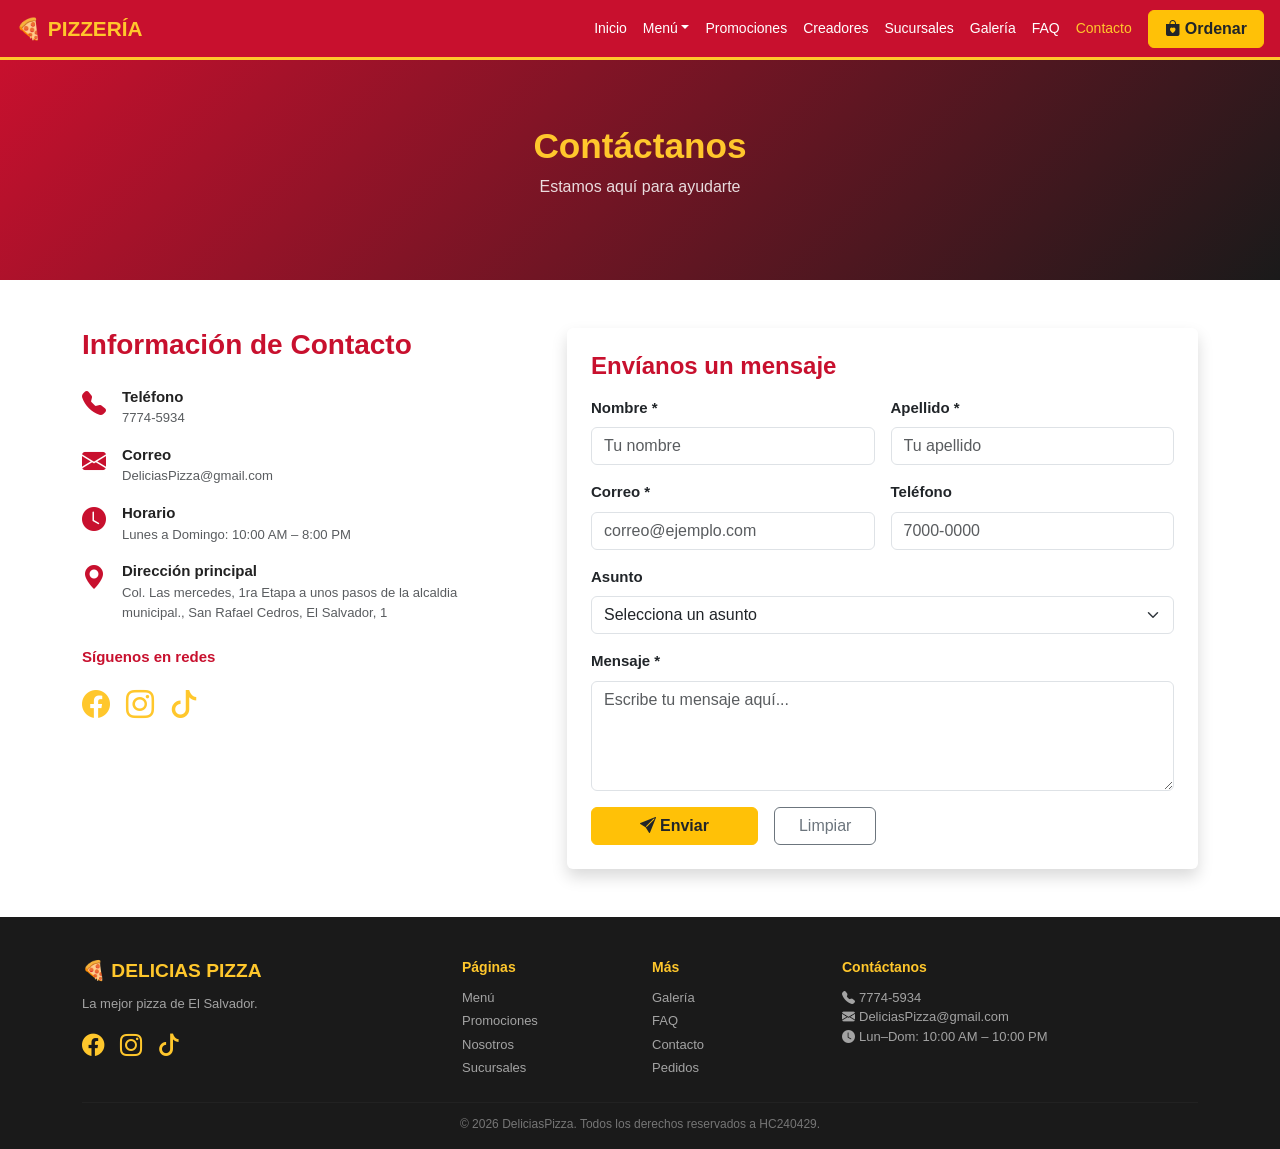
<file: contacto.html>
<!DOCTYPE html>
<html lang="es">
<head>
  <meta charset="UTF-8" /><meta name="viewport" content="width=device-width, initial-scale=1.0" />
  <title>Contacto — Pizzería</title>
  <link href="https://cdn.jsdelivr.net/npm/bootstrap@5.3.3/dist/css/bootstrap.min.css" rel="stylesheet" />
  <link href="https://cdn.jsdelivr.net/npm/bootstrap-icons@1.11.3/font/bootstrap-icons.min.css" rel="stylesheet" />
  <link rel="stylesheet" href="css/styles.css" />
</head>
<body>
<nav class="navbar navbar-expand-lg navbar-dark sticky-top" id="mainNav">
  <div class="container-fluid px-3">
    <a class="navbar-brand" href="index.html">🍕 PIZZERÍA</a>
    <button class="navbar-toggler border-warning" type="button" data-bs-toggle="collapse" data-bs-target="#navbarMain"><span class="navbar-toggler-icon"></span></button>
    <div class="collapse navbar-collapse" id="navbarMain">
      <ul class="navbar-nav ms-auto mb-2 mb-lg-0">
        <li class="nav-item"><a class="nav-link" href="index.html">Inicio</a></li>
        <li class="nav-item dropdown"><a class="nav-link dropdown-toggle" href="#" data-bs-toggle="dropdown">Menú</a>
          <ul class="dropdown-menu dropdown-menu-dark">
            <li><a class="dropdown-item" href="menu.html">Ver todo</a></li>
            <li class="dropend"><a class="dropdown-item dropdown-toggle" href="#" data-bs-toggle="dropdown">🍕 Pizzas</a>
              <ul class="dropdown-menu dropdown-menu-dark">
                <li><a class="dropdown-item" href="menu.html">Clásicas</a></li>
                <li><a class="dropdown-item" href="menu.html">Especiales</a></li>
                <li><a class="dropdown-item" href="menu.html">Veganas</a></li>
              </ul></li>
            <li><a class="dropdown-item" href="menu.html">Acompañamientos</a></li>
            <li><a class="dropdown-item" href="menu.html">Bebidas</a></li>
          </ul></li>
        <li class="nav-item"><a class="nav-link" href="promociones.html">Promociones</a></li>
        <li class="nav-item"><a class="nav-link" href="creadores.html">Creadores</a></li>
        <li class="nav-item"><a class="nav-link" href="sucursales.html">Sucursales</a></li>
        <li class="nav-item"><a class="nav-link" href="galeria.html">Galería</a></li>
        <li class="nav-item"><a class="nav-link" href="faq.html">FAQ</a></li>
        <li class="nav-item"><a class="nav-link active" href="contacto.html">Contacto</a></li>
        <li class="nav-item ms-lg-2"><a class="btn btn-warning fw-bold text-dark px-3" href="pedidos.html"><i class="bi bi-bag-heart-fill me-1"></i>Ordenar</a></li>
      </ul>
    </div>
  </div>
</nav>

<div class="hero-static"><div>
  <h1 class="anim-fadeup">Contáctanos</h1>
  <p>Estamos aquí para ayudarte</p>
</div></div>
<section class="py-5">
  <div class="container">
    <div class="row g-5">
      <div class="col-12 col-lg-5">
        <h3 class="subseccion-titulo mb-4">Información de Contacto</h3>
        <div class="d-flex flex-column gap-3">
          
          <div class="d-flex gap-3 align-items-start">
            <i class="bi bi-telephone-fill fs-4" style="color:var(--rojo)"></i>
            <div><strong>Teléfono</strong><p class="text-muted small mb-0">7774-5934</p></div>
          </div>
          <div class="d-flex gap-3 align-items-start">
            <i class="bi bi-envelope-fill fs-4" style="color:var(--rojo)"></i>
            <div><strong>Correo</strong><p class="text-muted small mb-0">DeliciasPizza@gmail.com</p></div>
          </div>
          <div class="d-flex gap-3 align-items-start">
            <i class="bi bi-clock-fill fs-4" style="color:var(--rojo)"></i>
            <div><strong>Horario</strong><p class="text-muted small mb-0">Lunes a Domingo: 10:00 AM – 8:00 PM</p></div>
          </div>
          <div class="d-flex gap-3 align-items-start">
            <i class="bi bi-geo-alt-fill fs-4" style="color:var(--rojo)"></i>
            <div><strong>Dirección principal</strong><p class="text-muted small mb-0">Col. Las mercedes, 1ra Etapa a unos pasos de la alcaldia municipal., San Rafael Cedros, El Salvador, 1</p></div>
          </div>
        </div>
        <div class="mt-4">
          <p class="fw-bold" style="color:var(--rojo)">Síguenos en redes</p>
          <div class="d-flex gap-3">
            <a href="#" class="footer-social fs-3"><i class="bi bi-facebook"></i></a>
            <a href="#" class="footer-social fs-3"><i class="bi bi-instagram"></i></a>
            <a href="#" class="footer-social fs-3"><i class="bi bi-tiktok"></i></a>
          </div>
        </div>
      </div>
      <div class="col-12 col-lg-7">
        <div class="card shadow border-0 p-4">
          <h4 class="subseccion-titulo mb-3">Envíanos un mensaje</h4>
          <form action="#" method="post" novalidate>
            <div class="row g-3 mb-3">
              <div class="col-12 col-md-6">
                <label class="form-label fw-semibold">Nombre *</label>
                <input type="text" class="form-control" placeholder="Tu nombre" required />
              </div>
              <div class="col-12 col-md-6">
                <label class="form-label fw-semibold">Apellido *</label>
                <input type="text" class="form-control" placeholder="Tu apellido" required />
              </div>
              <div class="col-12 col-md-6">
                <label class="form-label fw-semibold">Correo *</label>
                <input type="email" class="form-control" placeholder="correo@ejemplo.com" required />
              </div>
              <div class="col-12 col-md-6">
                <label class="form-label fw-semibold">Teléfono</label>
                <input type="tel" class="form-control" placeholder="7000-0000" />
              </div>
              <div class="col-12">
                <label class="form-label fw-semibold">Asunto</label>
                <select class="form-select">
                  <option disabled selected>Selecciona un asunto</option>
                  <option>Consulta general</option>
                  <option>Pedido especial / evento</option>
                  <option>Queja o sugerencia</option>
                  <option>Trabajo con nosotros</option>
                </select>
              </div>
              <div class="col-12">
                <label class="form-label fw-semibold">Mensaje *</label>
                <textarea class="form-control" rows="4" placeholder="Escribe tu mensaje aquí..." required></textarea>
              </div>
            </div>
            <div class="d-flex gap-3">
              <button type="submit" class="btn btn-warning fw-bold text-dark px-5">
                <i class="bi bi-send-fill me-1"></i>Enviar
              </button>
              <button type="reset" class="btn btn-outline-secondary px-4">Limpiar</button>
            </div>
          </form>
        </div>
      </div>
    </div>
  </div>
</section>
<footer class="footer-section">
  <div class="container">
    <div class="row g-4 mb-3">
      <div class="col-12 col-md-4">
        <p class="footer-brand">🍕 DELICIAS PIZZA</p> 
        <p class="footer-desc">La mejor pizza de El Salvador.</p>
        <div class="d-flex gap-3 mt-3">
          <a href="#" class="footer-social"><i class="bi bi-facebook"></i></a>
          <a href="#" class="footer-social"><i class="bi bi-instagram"></i></a>
          <a href="#" class="footer-social"><i class="bi bi-tiktok"></i></a>
        </div>
      </div>
      <div class="col-6 col-md-2">
        <p class="footer-heading">Páginas</p>
        <div class="footer-links">
          <a href="menu.html">Menú</a>
          <a href="promociones.html">Promociones</a>
          <a href="creadores.html">Nosotros</a>
          <a href="sucursales.html">Sucursales</a>
        </div>
      </div>
      <div class="col-6 col-md-2">
        <p class="footer-heading">Más</p>
        <div class="footer-links">
          <a href="galeria.html">Galería</a>
          <a href="faq.html">FAQ</a>
          <a href="contacto.html">Contacto</a>
          <a href="pedidos.html">Pedidos</a>
        </div>
      </div>
      <div class="col-12 col-md-4">
        <p class="footer-heading">Contáctanos</p>
        <p class="footer-contact">
          <i class="bi bi-telephone-fill me-1"></i>7774-5934<br /> 
          <i class="bi bi-envelope-fill me-1"></i>DeliciasPizza@gmail.com<br /> 
          <i class="bi bi-clock-fill me-1"></i>Lun–Dom: 10:00 AM – 10:00 PM
        </p>
      </div>
    </div>
    <hr class="footer-hr" />
    <p class="footer-copy text-center mb-0">&copy; 2026 DeliciasPizza. Todos los derechos reservados a HC240429.</p>
  </div>
</footer>
<script src="https://cdn.jsdelivr.net/npm/bootstrap@5.3.3/dist/js/bootstrap.bundle.min.js"></script>
</body></html>
</file>
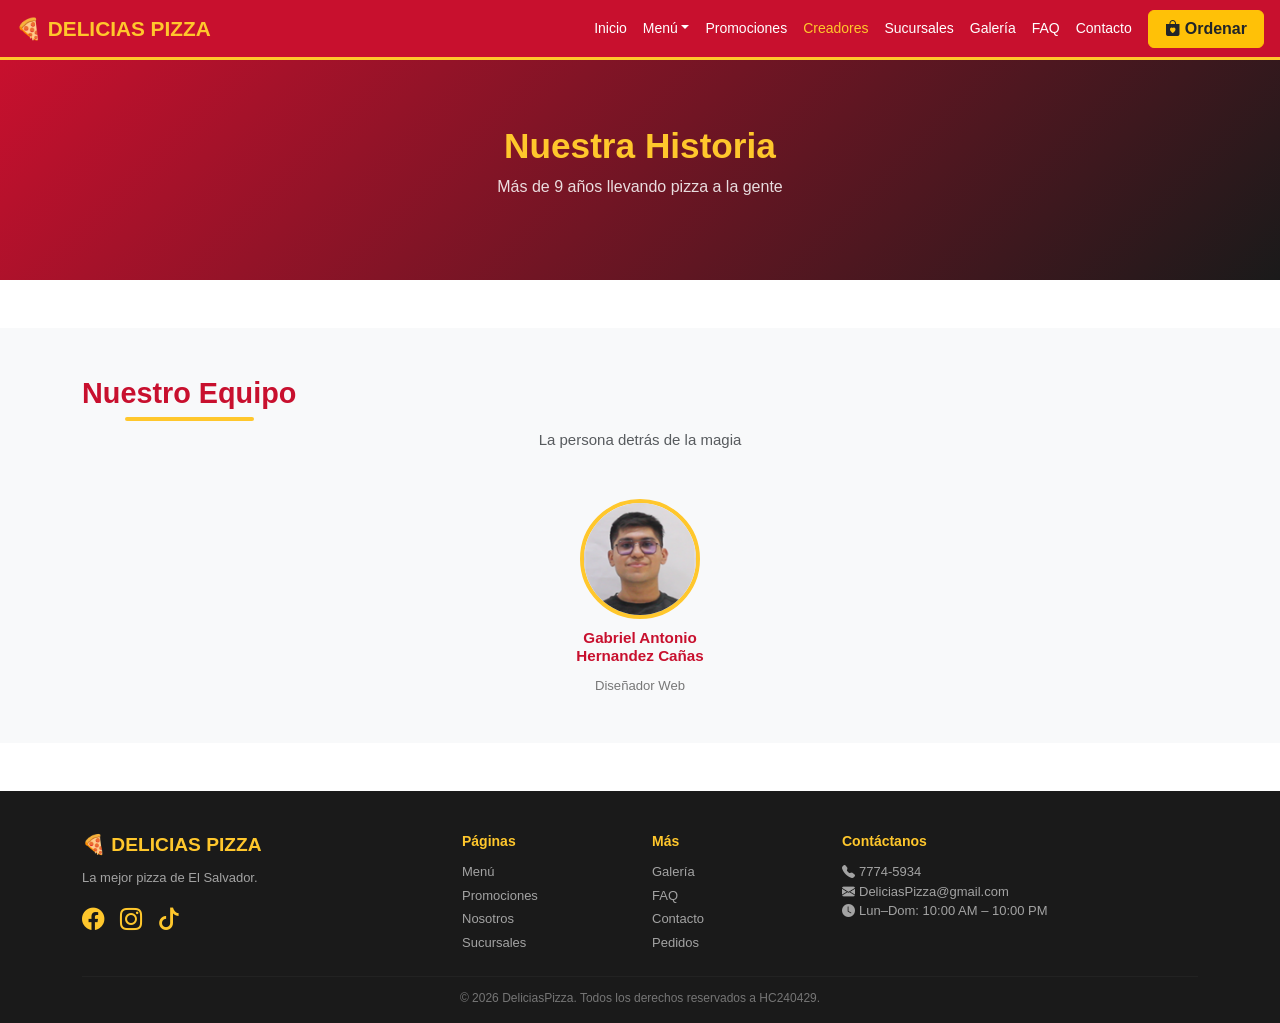
<file: creadores.html>
<!DOCTYPE html>
<html lang="es">
<head>
  <meta charset="UTF-8" /><meta name="viewport" content="width=device-width, initial-scale=1.0" />
  <title>Nosotros — Pizzería</title>
  <link href="https://cdn.jsdelivr.net/npm/bootstrap@5.3.3/dist/css/bootstrap.min.css" rel="stylesheet" />
  <link href="https://cdn.jsdelivr.net/npm/bootstrap-icons@1.11.3/font/bootstrap-icons.min.css" rel="stylesheet" />
  <link rel="stylesheet" href="css/styles.css" />
</head>
<body>
<nav class="navbar navbar-expand-lg navbar-dark sticky-top" id="mainNav">
  <div class="container-fluid px-3">
    <a class="navbar-brand" href="index.html">🍕 DELICIAS PIZZA</a>
    <button class="navbar-toggler border-warning" type="button" data-bs-toggle="collapse" data-bs-target="#navbarMain"><span class="navbar-toggler-icon"></span></button>
    <div class="collapse navbar-collapse" id="navbarMain">
      <ul class="navbar-nav ms-auto mb-2 mb-lg-0">
        <li class="nav-item"><a class="nav-link" href="index.html">Inicio</a></li>
        <li class="nav-item dropdown"><a class="nav-link dropdown-toggle" href="#" data-bs-toggle="dropdown">Menú</a>
          <ul class="dropdown-menu dropdown-menu-dark">
            <li><a class="dropdown-item" href="menu.html">Ver todo</a></li>
            <li class="dropend"><a class="dropdown-item dropdown-toggle" href="#" data-bs-toggle="dropdown">🍕 Pizzas</a>
              <ul class="dropdown-menu dropdown-menu-dark">
                <li><a class="dropdown-item" href="menu.html">Clásicas</a></li>
                <li><a class="dropdown-item" href="menu.html">Especiales</a></li>
                <li><a class="dropdown-item" href="menu.html">Veganas</a></li>
              </ul>
            </li>
            <li><a class="dropdown-item" href="menu.html">Acompañamientos</a></li>
            <li><a class="dropdown-item" href="menu.html">Bebidas</a></li>
          </ul>
        </li>
        <li class="nav-item"><a class="nav-link" href="promociones.html">Promociones</a></li>
        <li class="nav-item"><a class="nav-link active" href="creadores.html">Creadores</a></li>
        <li class="nav-item"><a class="nav-link" href="sucursales.html">Sucursales</a></li>
        <li class="nav-item"><a class="nav-link" href="galeria.html">Galería</a></li>
        <li class="nav-item"><a class="nav-link" href="faq.html">FAQ</a></li>
        <li class="nav-item"><a class="nav-link" href="contacto.html">Contacto</a></li>
        <li class="nav-item ms-lg-2"><a class="btn btn-warning fw-bold text-dark px-3" href="pedidos.html"><i class="bi bi-bag-heart-fill me-1"></i>Ordenar</a></li>
      </ul>
    </div>
  </div>
</nav>

<div class="hero-static"><div>
  <h1 class="anim-fadeup">Nuestra Historia</h1>
  <p>Más de 9 años llevando pizza a la gente</p>
</div></div>
<section class="py-5">

<!-- ═══ CREADORES ═══ -->
<section class="py-5 bg-light">
  <div class="container">
    <h2 class="section-title text-center mb-2">Nuestro Equipo</h2>
    <p class="text-center text-muted mb-5">La persona detrás de la magia</p>
    <div class="row g-4 justify-content-center">

      
      <div class="col-6 col-md-4 col-lg-2 text-center">
        <div class="creador-card">
        
          <img src="img/Creador.jpeg" alt="Nombre" class="creador-foto" />
          <h6 class="creador-nombre">Gabriel Antonio Hernandez Cañas</h6> 
          <p class="creador-rol">Diseñador Web</p>        
        </div>
      </div>

      

    </div>
  </div>
</section>

</section>
<footer class="footer-section">
  <div class="container">
    <div class="row g-4 mb-3">
      <div class="col-12 col-md-4">
        <p class="footer-brand">🍕 DELICIAS PIZZA</p> 
        <p class="footer-desc">La mejor pizza de El Salvador.</p>
        <div class="d-flex gap-3 mt-3">
          <a href="#" class="footer-social"><i class="bi bi-facebook"></i></a>
          <a href="#" class="footer-social"><i class="bi bi-instagram"></i></a>
          <a href="#" class="footer-social"><i class="bi bi-tiktok"></i></a>
        </div>
      </div>
      <div class="col-6 col-md-2">
        <p class="footer-heading">Páginas</p>
        <div class="footer-links">
          <a href="menu.html">Menú</a>
          <a href="promociones.html">Promociones</a>
          <a href="creadores.html">Nosotros</a>
          <a href="sucursales.html">Sucursales</a>
        </div>
      </div>
      <div class="col-6 col-md-2">
        <p class="footer-heading">Más</p>
        <div class="footer-links">
          <a href="galeria.html">Galería</a>
          <a href="faq.html">FAQ</a>
          <a href="contacto.html">Contacto</a>
          <a href="pedidos.html">Pedidos</a>
        </div>
      </div>
      <div class="col-12 col-md-4">
        <p class="footer-heading">Contáctanos</p>
        <p class="footer-contact">
          <i class="bi bi-telephone-fill me-1"></i>7774-5934<br /> 
          <i class="bi bi-envelope-fill me-1"></i>DeliciasPizza@gmail.com<br /> 
          <i class="bi bi-clock-fill me-1"></i>Lun–Dom: 10:00 AM – 10:00 PM
        </p>
      </div>
    </div>
    <hr class="footer-hr" />
    <p class="footer-copy text-center mb-0">&copy; 2026 DeliciasPizza. Todos los derechos reservados a HC240429.</p>
  </div>
</footer>
<script src="https://cdn.jsdelivr.net/npm/bootstrap@5.3.3/dist/js/bootstrap.bundle.min.js"></script>
</body></html>
</file>
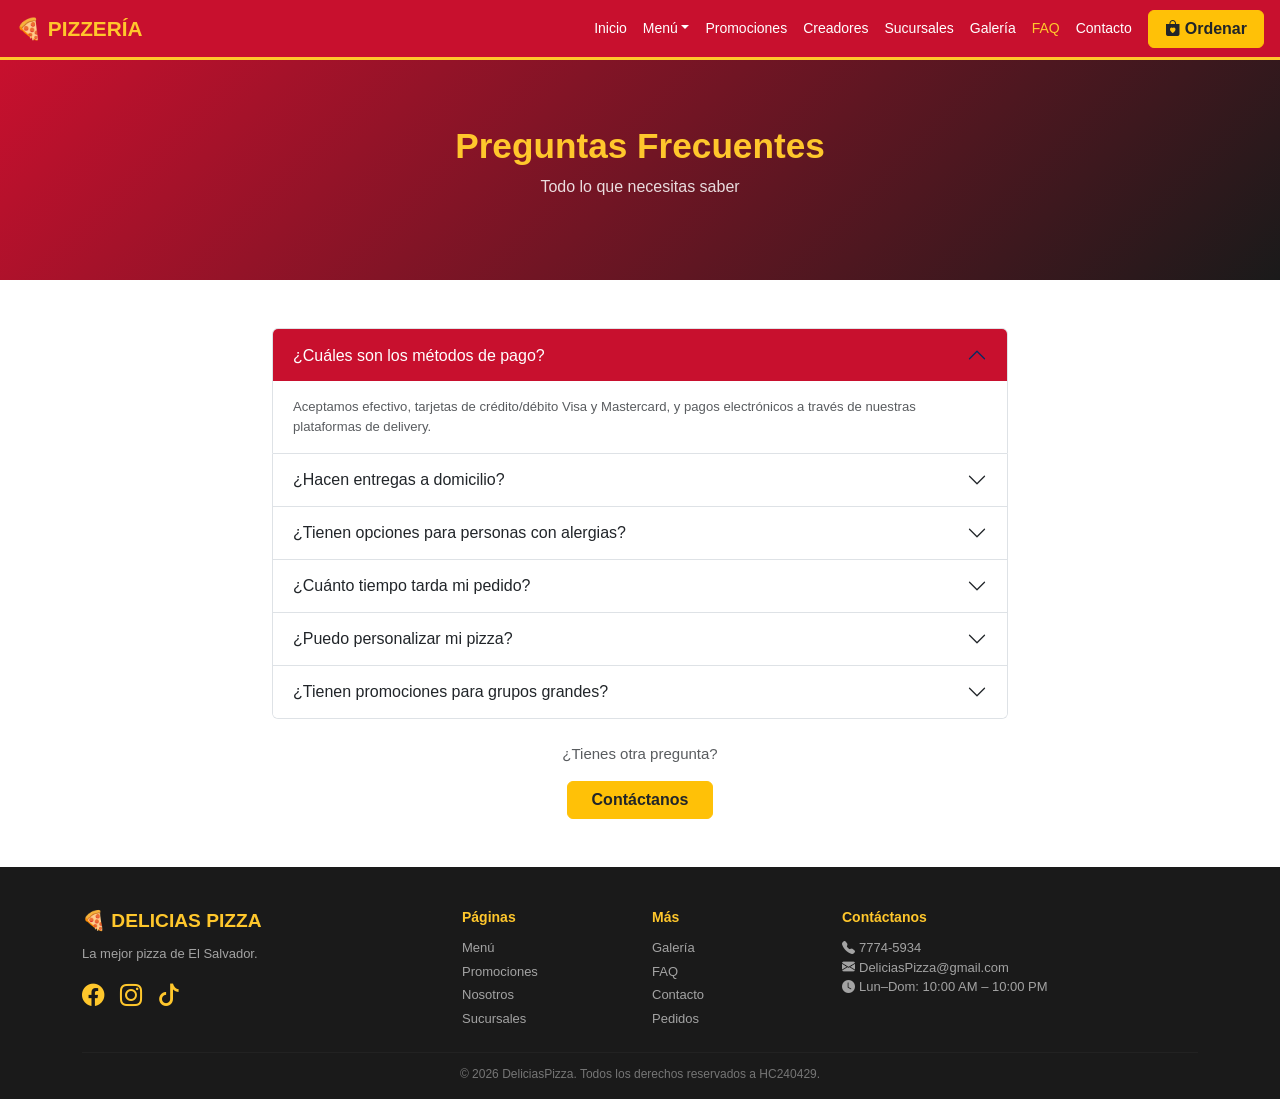
<file: faq.html>
<!DOCTYPE html>
<html lang="es">
<head>
  <meta charset="UTF-8" /><meta name="viewport" content="width=device-width, initial-scale=1.0" />
  <title>Preguntas Frecuentes — Pizzería</title>
  <link href="https://cdn.jsdelivr.net/npm/bootstrap@5.3.3/dist/css/bootstrap.min.css" rel="stylesheet" />
  <link href="https://cdn.jsdelivr.net/npm/bootstrap-icons@1.11.3/font/bootstrap-icons.min.css" rel="stylesheet" />
  <link rel="stylesheet" href="css/styles.css" />
</head>
<body>
<nav class="navbar navbar-expand-lg navbar-dark sticky-top" id="mainNav">
  <div class="container-fluid px-3">
    <a class="navbar-brand" href="index.html">🍕 PIZZERÍA</a>
    <button class="navbar-toggler border-warning" type="button" data-bs-toggle="collapse" data-bs-target="#navbarMain"><span class="navbar-toggler-icon"></span></button>
    <div class="collapse navbar-collapse" id="navbarMain">
      <ul class="navbar-nav ms-auto mb-2 mb-lg-0">
        <li class="nav-item"><a class="nav-link" href="index.html">Inicio</a></li>
        <li class="nav-item dropdown"><a class="nav-link dropdown-toggle" href="#" data-bs-toggle="dropdown">Menú</a>
          <ul class="dropdown-menu dropdown-menu-dark">
            <li><a class="dropdown-item" href="menu.html">Ver todo</a></li>
            <li class="dropend"><a class="dropdown-item dropdown-toggle" href="#" data-bs-toggle="dropdown">🍕 Pizzas</a>
              <ul class="dropdown-menu dropdown-menu-dark">
                <li><a class="dropdown-item" href="menu.html">Clásicas</a></li>
                <li><a class="dropdown-item" href="menu.html">Especiales</a></li>
                <li><a class="dropdown-item" href="menu.html">Veganas</a></li>
              </ul></li>
            <li><a class="dropdown-item" href="menu.html">Acompañamientos</a></li>
            <li><a class="dropdown-item" href="menu.html">Bebidas</a></li>
          </ul></li>
        <li class="nav-item"><a class="nav-link" href="promociones.html">Promociones</a></li>
        <li class="nav-item"><a class="nav-link" href="creadores.html">Creadores</a></li>
        <li class="nav-item"><a class="nav-link" href="sucursales.html">Sucursales</a></li>
        <li class="nav-item"><a class="nav-link" href="galeria.html">Galería</a></li>
        <li class="nav-item"><a class="nav-link active" href="faq.html">FAQ</a></li>
        <li class="nav-item"><a class="nav-link" href="contacto.html">Contacto</a></li>
        <li class="nav-item ms-lg-2"><a class="btn btn-warning fw-bold text-dark px-3" href="pedidos.html"><i class="bi bi-bag-heart-fill me-1"></i>Ordenar</a></li>
      </ul>
    </div>
  </div>
</nav>

<div class="hero-static"><div>
  <h1 class="anim-fadeup">Preguntas Frecuentes</h1>
  <p>Todo lo que necesitas saber</p>
</div></div>
<section class="py-5">
  <div class="container">
    <div class="row justify-content-center">
      <div class="col-12 col-lg-8">
        
        <div class="accordion" id="faqAccordion">
          <div class="accordion-item">
            <h2 class="accordion-header">
              <button class="accordion-button" type="button" data-bs-toggle="collapse" data-bs-target="#faq1">
                ¿Cuáles son los métodos de pago?
              </button>
            </h2>
            <div id="faq1" class="accordion-collapse collapse show" data-bs-parent="#faqAccordion">
              <div class="accordion-body text-muted small">
                Aceptamos efectivo, tarjetas de crédito/débito Visa y Mastercard, y pagos electrónicos a través de nuestras plataformas de delivery.
              </div>
            </div>
          </div>
          <div class="accordion-item">
            <h2 class="accordion-header">
              <button class="accordion-button collapsed" type="button" data-bs-toggle="collapse" data-bs-target="#faq2">
                ¿Hacen entregas a domicilio?
              </button>
            </h2>
            <div id="faq2" class="accordion-collapse collapse" data-bs-parent="#faqAccordion">
              <div class="accordion-body text-muted small">
                Sí, contamos con servicio a domicilio a través de Uber Eats y PedidosYa. También puedes hacer tu pedido directamente en nuestra página. 
              </div>
            </div>
          </div>
          <div class="accordion-item">
            <h2 class="accordion-header">
              <button class="accordion-button collapsed" type="button" data-bs-toggle="collapse" data-bs-target="#faq3">
                ¿Tienen opciones para personas con alergias?
              </button>
            </h2>
            <div id="faq3" class="accordion-collapse collapse" data-bs-parent="#faqAccordion">
              <div class="accordion-body text-muted small">
                Contamos con pizzas veganas y sin gluten bajo pedido especial. Por favor indícanos tu alergia al hacer el pedido y nuestro equipo tomará las precauciones necesarias. 
              </div>
            </div>
          </div>
          <div class="accordion-item">
            <h2 class="accordion-header">
              <button class="accordion-button collapsed" type="button" data-bs-toggle="collapse" data-bs-target="#faq4">
                ¿Cuánto tiempo tarda mi pedido?
              </button>
            </h2>
            <div id="faq4" class="accordion-collapse collapse" data-bs-parent="#faqAccordion">
              <div class="accordion-body text-muted small">
                Para recoger en tienda, tu pedido estará listo en 10–15 minutos. Para entregas a domicilio, el tiempo estimado es de 30–45 minutos dependiendo de tu ubicación.
              </div>
            </div>
          </div>
          <div class="accordion-item">
            <h2 class="accordion-header">
              <button class="accordion-button collapsed" type="button" data-bs-toggle="collapse" data-bs-target="#faq5">
                ¿Puedo personalizar mi pizza?
              </button>
            </h2>
            <div id="faq5" class="accordion-collapse collapse" data-bs-parent="#faqAccordion">
              <div class="accordion-body text-muted small">
                ¡Sí! Puedes agregar o quitar ingredientes según tu preferencia. Algunos ingredientes adicionales tienen costo extra, consulta con tu sucursal más cercana. 
              </div>
            </div>
          </div>
          <div class="accordion-item">
            <h2 class="accordion-header">
              <button class="accordion-button collapsed" type="button" data-bs-toggle="collapse" data-bs-target="#faq6">
                ¿Tienen promociones para grupos grandes?
              </button>
            </h2>
            <div id="faq6" class="accordion-collapse collapse" data-bs-parent="#faqAccordion">
              <div class="accordion-body text-muted small">
                Sí, manejamos paquetes especiales para grupos, eventos y cumpleaños. Contáctanos con anticipación a través de nuestro formulario de contacto para coordinar. 
              </div>
            </div>
          </div>
        </div>
        <div class="text-center mt-4">
          <p class="text-muted">¿Tienes otra pregunta?</p>
          <a href="contacto.html" class="btn btn-warning fw-bold text-dark px-4">Contáctanos</a>
        </div>
      </div>
    </div>
  </div>
</section>
<footer class="footer-section">
  <div class="container">
    <div class="row g-4 mb-3">
      <div class="col-12 col-md-4">
        <p class="footer-brand">🍕 DELICIAS PIZZA</p> 
        <p class="footer-desc">La mejor pizza de El Salvador.</p>
        <div class="d-flex gap-3 mt-3">
          <a href="#" class="footer-social"><i class="bi bi-facebook"></i></a>
          <a href="#" class="footer-social"><i class="bi bi-instagram"></i></a>
          <a href="#" class="footer-social"><i class="bi bi-tiktok"></i></a>
        </div>
      </div>
      <div class="col-6 col-md-2">
        <p class="footer-heading">Páginas</p>
        <div class="footer-links">
          <a href="menu.html">Menú</a>
          <a href="promociones.html">Promociones</a>
          <a href="creadores.html">Nosotros</a>
          <a href="sucursales.html">Sucursales</a>
        </div>
      </div>
      <div class="col-6 col-md-2">
        <p class="footer-heading">Más</p>
        <div class="footer-links">
          <a href="galeria.html">Galería</a>
          <a href="faq.html">FAQ</a>
          <a href="contacto.html">Contacto</a>
          <a href="pedidos.html">Pedidos</a>
        </div>
      </div>
      <div class="col-12 col-md-4">
        <p class="footer-heading">Contáctanos</p>
        <p class="footer-contact">
          <i class="bi bi-telephone-fill me-1"></i>7774-5934<br /> 
          <i class="bi bi-envelope-fill me-1"></i>DeliciasPizza@gmail.com<br /> 
          <i class="bi bi-clock-fill me-1"></i>Lun–Dom: 10:00 AM – 10:00 PM
        </p>
      </div>
    </div>
    <hr class="footer-hr" />
    <p class="footer-copy text-center mb-0">&copy; 2026 DeliciasPizza. Todos los derechos reservados a HC240429.</p>
  </div>
</footer>
<script src="https://cdn.jsdelivr.net/npm/bootstrap@5.3.3/dist/js/bootstrap.bundle.min.js"></script>
</body></html>
</file>
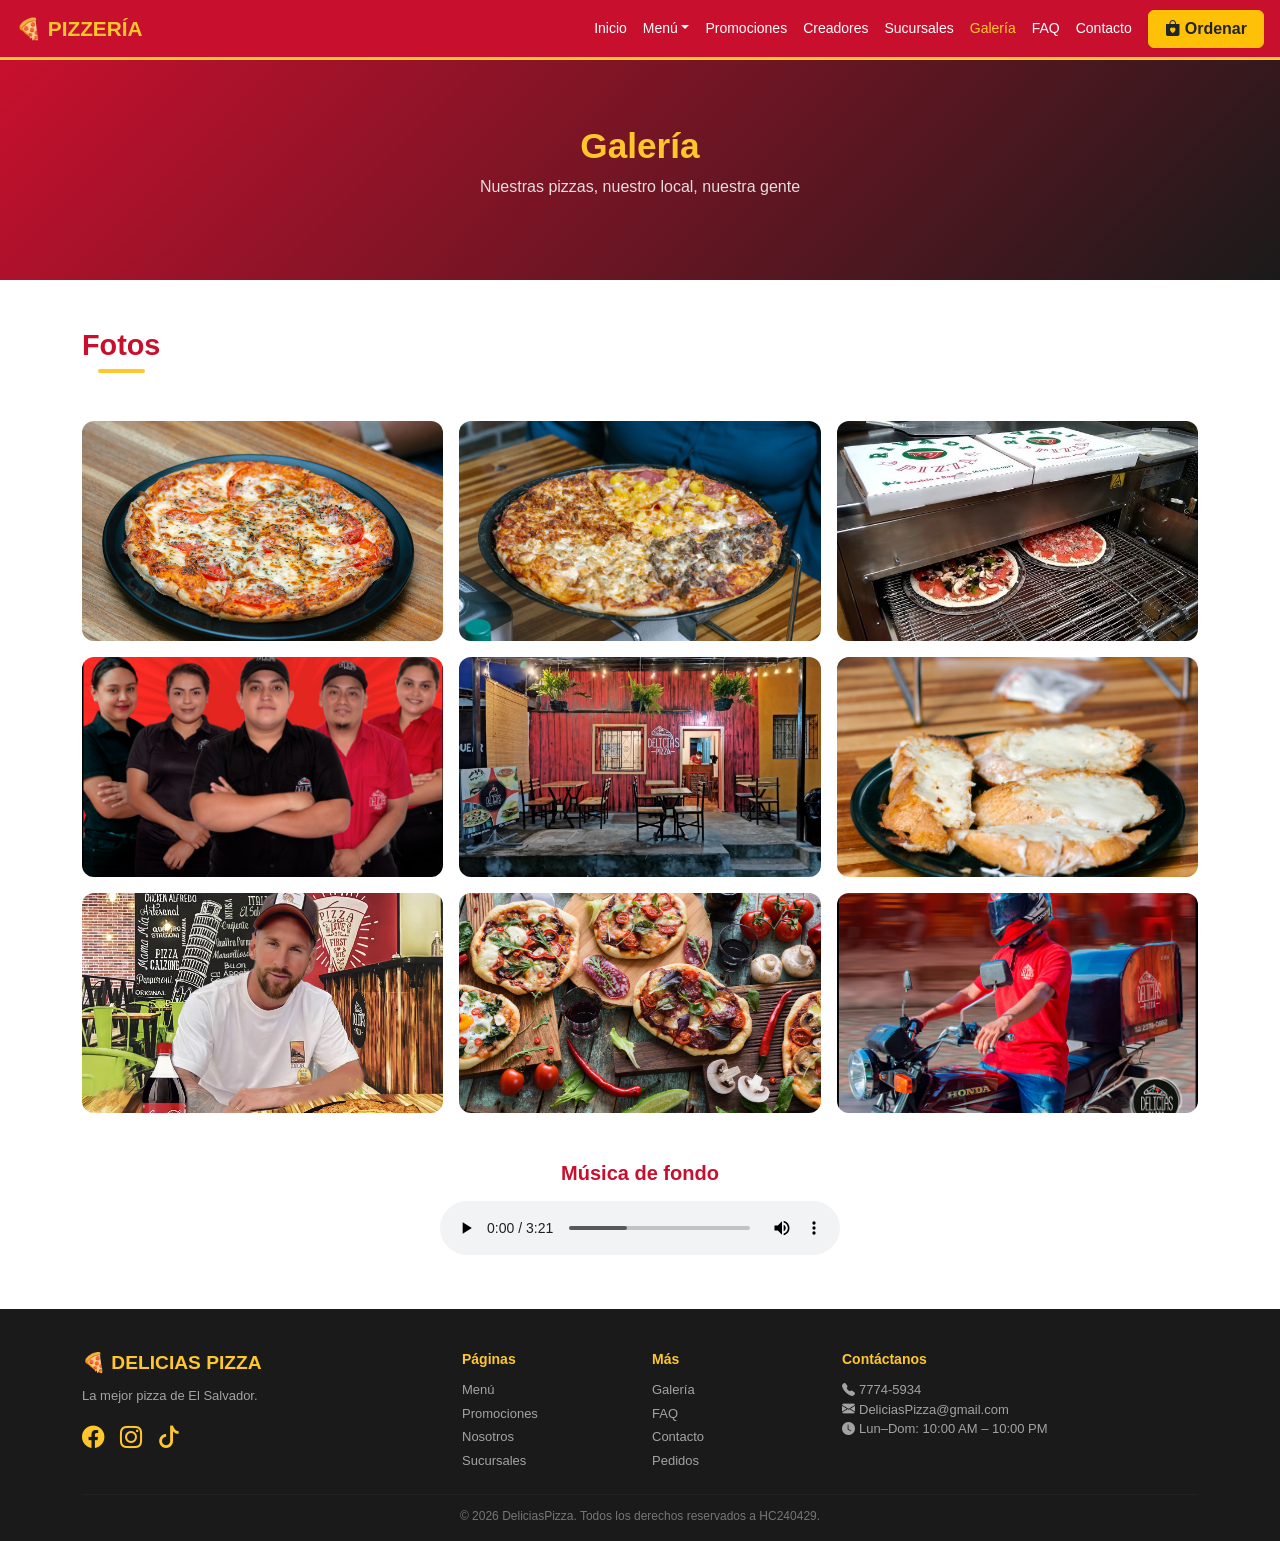
<file: galeria.html>
<!DOCTYPE html>
<html lang="es">
<head>
  <meta charset="UTF-8" /><meta name="viewport" content="width=device-width, initial-scale=1.0" />
  <title>Galería — Pizzería</title>
  <link href="https://cdn.jsdelivr.net/npm/bootstrap@5.3.3/dist/css/bootstrap.min.css" rel="stylesheet" />
  <link href="https://cdn.jsdelivr.net/npm/bootstrap-icons@1.11.3/font/bootstrap-icons.min.css" rel="stylesheet" />
  <link rel="stylesheet" href="css/styles.css" />
</head>
<body>
<nav class="navbar navbar-expand-lg navbar-dark sticky-top" id="mainNav">
  <div class="container-fluid px-3">
    <a class="navbar-brand" href="index.html">🍕 PIZZERÍA</a>
    <button class="navbar-toggler border-warning" type="button" data-bs-toggle="collapse" data-bs-target="#navbarMain"><span class="navbar-toggler-icon"></span></button>
    <div class="collapse navbar-collapse" id="navbarMain">
      <ul class="navbar-nav ms-auto mb-2 mb-lg-0">
        <li class="nav-item"><a class="nav-link" href="index.html">Inicio</a></li>
        <li class="nav-item dropdown"><a class="nav-link dropdown-toggle" href="#" data-bs-toggle="dropdown">Menú</a>
          <ul class="dropdown-menu dropdown-menu-dark">
            <li><a class="dropdown-item" href="menu.html">Ver todo</a></li>
            <li class="dropend"><a class="dropdown-item dropdown-toggle" href="#" data-bs-toggle="dropdown">🍕 Pizzas</a>
              <ul class="dropdown-menu dropdown-menu-dark">
                <li><a class="dropdown-item" href="menu.html">Clásicas</a></li>
                <li><a class="dropdown-item" href="menu.html">Especiales</a></li>
                <li><a class="dropdown-item" href="menu.html">Veganas</a></li>
              </ul></li>
            <li><a class="dropdown-item" href="menu.html">Acompañamientos</a></li>
            <li><a class="dropdown-item" href="menu.html">Bebidas</a></li>
          </ul></li>
        <li class="nav-item"><a class="nav-link" href="promociones.html">Promociones</a></li>
        <li class="nav-item"><a class="nav-link" href="creadores.html">Creadores</a></li>
        <li class="nav-item"><a class="nav-link" href="sucursales.html">Sucursales</a></li>
        <li class="nav-item"><a class="nav-link active" href="galeria.html">Galería</a></li>
        <li class="nav-item"><a class="nav-link" href="faq.html">FAQ</a></li>
        <li class="nav-item"><a class="nav-link" href="contacto.html">Contacto</a></li>
        <li class="nav-item ms-lg-2"><a class="btn btn-warning fw-bold text-dark px-3" href="pedidos.html"><i class="bi bi-bag-heart-fill me-1"></i>Ordenar</a></li>
      </ul>
    </div>
  </div>
</nav>

<div class="hero-static"><div>
  <h1 class="anim-fadeup">Galería</h1>
  <p>Nuestras pizzas, nuestro local, nuestra gente</p>
</div></div>
<section class="py-5">
  <div class="container">
    <h2 class="section-title text-center mb-5">Fotos</h2>
    <div class="row g-3">
      
      <div class="col-12 col-sm-6 col-lg-4">
        <div class="galeria-item">
          <img src="img/pizza.jpg" alt="Pepperoni" />
          <div class="galeria-overlay">🍕 Especial</div>
        </div>
      </div>
      <div class="col-12 col-sm-6 col-lg-4">
        <div class="galeria-item">
          <img src="img/suprema.jpg" alt="Suprema" />
          <div class="galeria-overlay">🍕 Suprema</div>
        </div>
      </div>
      <div class="col-12 col-sm-6 col-lg-4">
        <div class="galeria-item">
          <img src="img/HornoDePizza.jpg" alt="Nuestro horno" />
          <div class="galeria-overlay">🔥 Nuestro Horno</div>
        </div>
      </div>
      <div class="col-12 col-sm-6 col-lg-4">
        <div class="galeria-item">
          <img src="img/LosVengadores.png" alt="Equipo" />
          <div class="galeria-overlay">👨‍🍳 Nuestro Equipo</div>
        </div>
      </div>
      <div class="col-12 col-sm-6 col-lg-4">
        <div class="galeria-item">
          <img src="img/MejorLocal.jpg" alt="Local" />
          <div class="galeria-overlay">🏠 Nuestro Local</div>
        </div>
      </div>
      <div class="col-12 col-sm-6 col-lg-4">
        <div class="galeria-item">
          <img src="img/PanDeAjo.jpg" alt="Crazy Bread" />
          <div class="galeria-overlay">🥖 Pan de ajo</div>
        </div>
      </div>
      <div class="col-12 col-sm-6 col-lg-4">
        <div class="galeria-item">
          <img src="img/messi.jpg" alt="Evento" />
          <div class="galeria-overlay">🎉 Invitados</div>
        </div>
      </div>
      <div class="col-12 col-sm-6 col-lg-4">
        <div class="galeria-item">
          <img src="img/Ingredientes.jpg" alt="Ingredientes" />
          <div class="galeria-overlay">🥬 Ingredientes Frescos</div>
        </div>
      </div>
      <div class="col-12 col-sm-6 col-lg-4">
        <div class="galeria-item">
          <img src="img/TuUber.png" alt="Entrega" />
          <div class="galeria-overlay">🛵 Delivery</div>
        </div>
      </div>
    </div>
    <!-- Audio de fondo opcional -->
    <div class="text-center mt-5">
      <h5 class="subseccion-titulo mb-3">Música de fondo</h5>
      
      <audio controls style="width:100%;max-width:400px">
        <source src="multimedia/RockWithYou.mp3" type="audio/mpeg" />
        Tu navegador no soporta audio HTML5.
      </audio>
      
    </div>
  </div>
</section>
<footer class="footer-section">
  <div class="container">
    <div class="row g-4 mb-3">
      <div class="col-12 col-md-4">
        <p class="footer-brand">🍕 DELICIAS PIZZA</p> 
        <p class="footer-desc">La mejor pizza de El Salvador.</p>
        <div class="d-flex gap-3 mt-3">
          <a href="#" class="footer-social"><i class="bi bi-facebook"></i></a>
          <a href="#" class="footer-social"><i class="bi bi-instagram"></i></a>
          <a href="#" class="footer-social"><i class="bi bi-tiktok"></i></a>
        </div>
      </div>
      <div class="col-6 col-md-2">
        <p class="footer-heading">Páginas</p>
        <div class="footer-links">
          <a href="menu.html">Menú</a>
          <a href="promociones.html">Promociones</a>
          <a href="creadores.html">Nosotros</a>
          <a href="sucursales.html">Sucursales</a>
        </div>
      </div>
      <div class="col-6 col-md-2">
        <p class="footer-heading">Más</p>
        <div class="footer-links">
          <a href="galeria.html">Galería</a>
          <a href="faq.html">FAQ</a>
          <a href="contacto.html">Contacto</a>
          <a href="pedidos.html">Pedidos</a>
        </div>
      </div>
      <div class="col-12 col-md-4">
        <p class="footer-heading">Contáctanos</p>
        <p class="footer-contact">
          <i class="bi bi-telephone-fill me-1"></i>7774-5934<br /> 
          <i class="bi bi-envelope-fill me-1"></i>DeliciasPizza@gmail.com<br /> 
          <i class="bi bi-clock-fill me-1"></i>Lun–Dom: 10:00 AM – 10:00 PM
        </p>
      </div>
    </div>
    <hr class="footer-hr" />
    <p class="footer-copy text-center mb-0">&copy; 2026 DeliciasPizza. Todos los derechos reservados a HC240429.</p>
  </div>
</footer>
<script src="https://cdn.jsdelivr.net/npm/bootstrap@5.3.3/dist/js/bootstrap.bundle.min.js"></script>
</body></html>
</file>
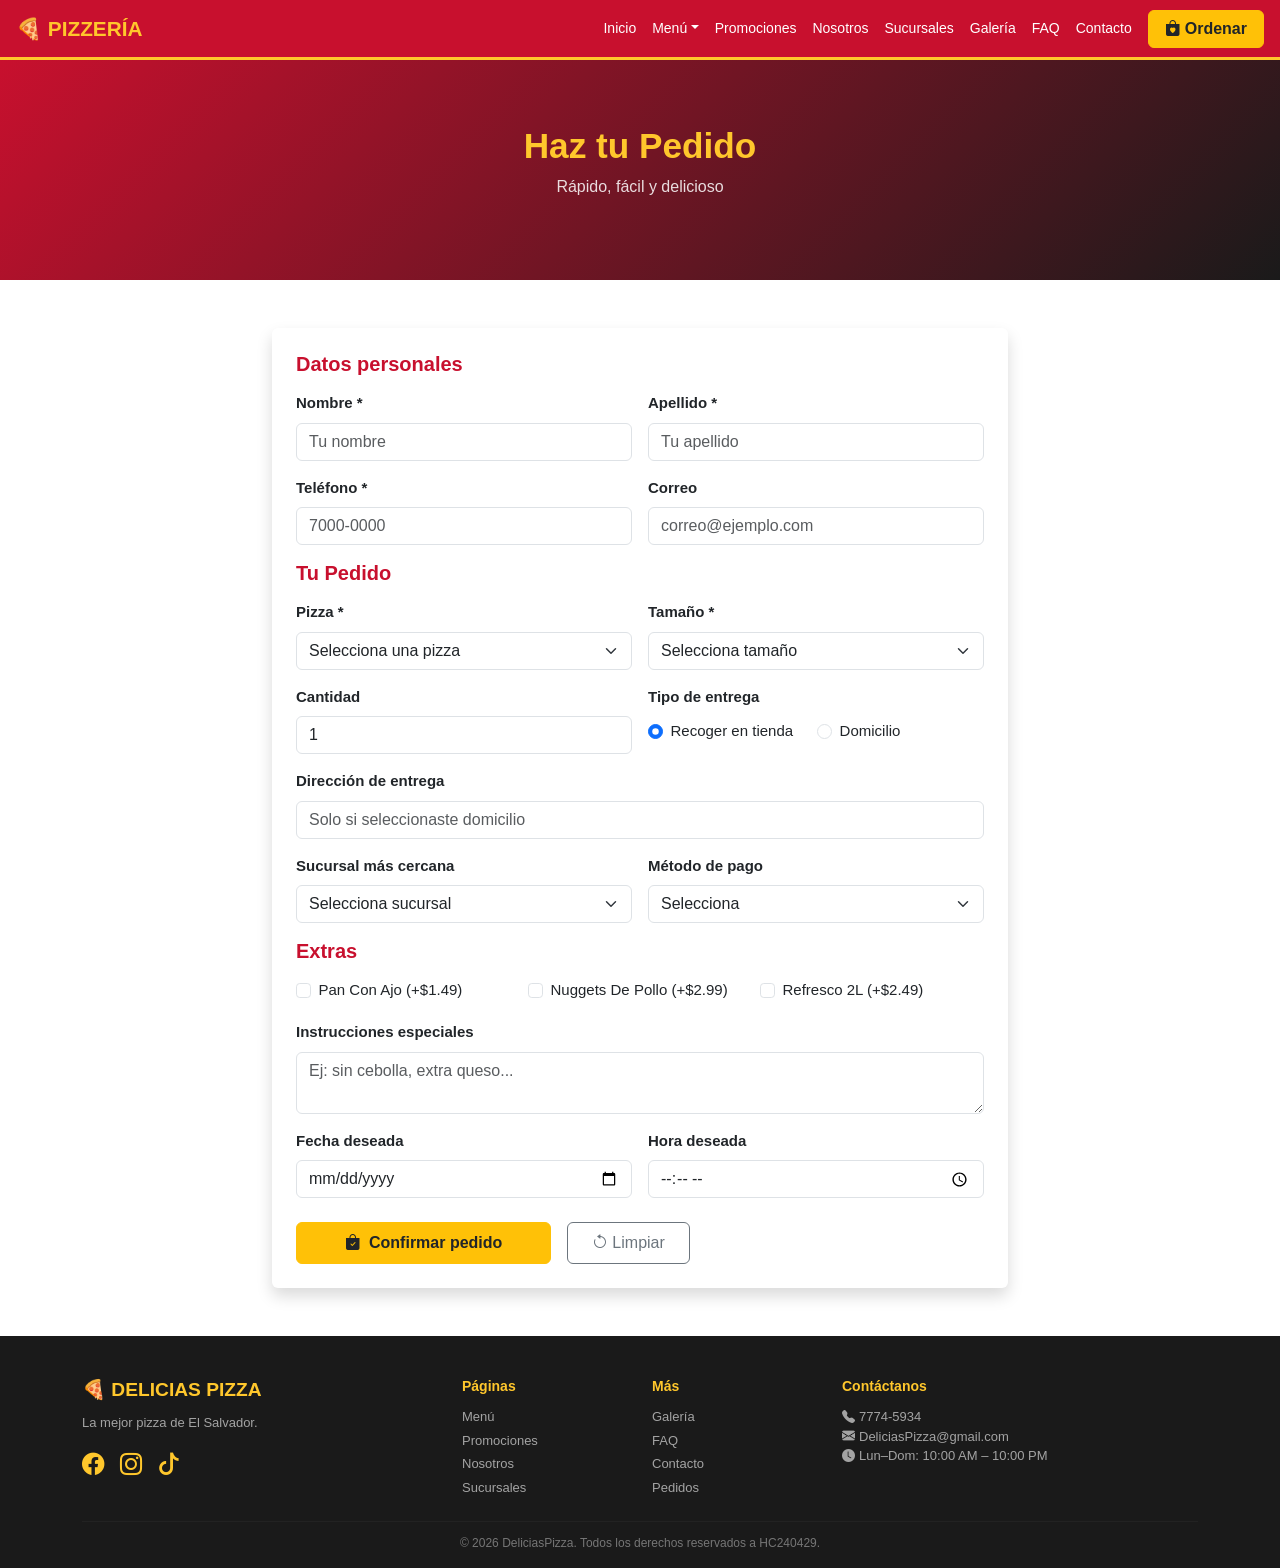
<file: pedidos.html>
<!DOCTYPE html>
<html lang="es">
<head>
  <meta charset="UTF-8" /><meta name="viewport" content="width=device-width, initial-scale=1.0" />
  <title>Hacer Pedido — Pizzería</title>
  <link href="https://cdn.jsdelivr.net/npm/bootstrap@5.3.3/dist/css/bootstrap.min.css" rel="stylesheet" />
  <link href="https://cdn.jsdelivr.net/npm/bootstrap-icons@1.11.3/font/bootstrap-icons.min.css" rel="stylesheet" />
  <link rel="stylesheet" href="css/styles.css" />
</head>
<body>
<nav class="navbar navbar-expand-lg navbar-dark sticky-top" id="mainNav">
  <div class="container-fluid px-3">
    <a class="navbar-brand" href="index.html">🍕 PIZZERÍA</a>
    <button class="navbar-toggler border-warning" type="button" data-bs-toggle="collapse" data-bs-target="#navbarMain"><span class="navbar-toggler-icon"></span></button>
    <div class="collapse navbar-collapse" id="navbarMain">
      <ul class="navbar-nav ms-auto mb-2 mb-lg-0">
        <li class="nav-item"><a class="nav-link" href="index.html">Inicio</a></li>
        <li class="nav-item dropdown"><a class="nav-link dropdown-toggle" href="#" data-bs-toggle="dropdown">Menú</a>
          <ul class="dropdown-menu dropdown-menu-dark">
            <li><a class="dropdown-item" href="menu.html">Ver todo</a></li>
            <li class="dropend"><a class="dropdown-item dropdown-toggle" href="#" data-bs-toggle="dropdown">🍕 Pizzas</a>
              <ul class="dropdown-menu dropdown-menu-dark">
                <li><a class="dropdown-item" href="menu.html">Clásicas</a></li>
                <li><a class="dropdown-item" href="menu.html">Especiales</a></li>
                <li><a class="dropdown-item" href="menu.html">Veganas</a></li>
              </ul></li>
            <li><a class="dropdown-item" href="menu.html">Acompañamientos</a></li>
            <li><a class="dropdown-item" href="menu.html">Bebidas</a></li>
          </ul></li>
        <li class="nav-item"><a class="nav-link" href="promociones.html">Promociones</a></li>
        <li class="nav-item"><a class="nav-link" href="nosotros.html">Nosotros</a></li>
        <li class="nav-item"><a class="nav-link" href="sucursales.html">Sucursales</a></li>
        <li class="nav-item"><a class="nav-link" href="galeria.html">Galería</a></li>
        <li class="nav-item"><a class="nav-link" href="faq.html">FAQ</a></li>
        <li class="nav-item"><a class="nav-link" href="contacto.html">Contacto</a></li>
        <li class="nav-item ms-lg-2"><a class="btn btn-warning fw-bold text-dark px-3" href="pedidos.html"><i class="bi bi-bag-heart-fill me-1"></i>Ordenar</a></li>
      </ul>
    </div>
  </div>
</nav>

<div class="hero-static"><div>
  <h1 class="anim-fadeup">Haz tu Pedido</h1>
  <p>Rápido, fácil y delicioso</p>
</div></div>
<section class="py-5">
  <div class="container">
    <div class="row justify-content-center">
      <div class="col-12 col-lg-8">
        <div class="card shadow border-0 p-4">
          <form action="#" method="post" novalidate>

            <h5 class="subseccion-titulo mb-3">Datos personales</h5>
            <div class="row g-3 mb-3">
              <div class="col-12 col-md-6">
                <label class="form-label fw-semibold">Nombre *</label>
                <input type="text" class="form-control" placeholder="Tu nombre" required />
              </div>
              <div class="col-12 col-md-6">
                <label class="form-label fw-semibold">Apellido *</label>
                <input type="text" class="form-control" placeholder="Tu apellido" required />
              </div>
              <div class="col-12 col-md-6">
                <label class="form-label fw-semibold">Teléfono *</label>
                <input type="tel" class="form-control" placeholder="7000-0000" required />
              </div>
              <div class="col-12 col-md-6">
                <label class="form-label fw-semibold">Correo</label>
                <input type="email" class="form-control" placeholder="correo@ejemplo.com" />
              </div>
            </div>

            <h5 class="subseccion-titulo mb-3 mt-2">Tu Pedido</h5>
            <div class="row g-3 mb-3">
              <div class="col-12 col-md-6">
                <label class="form-label fw-semibold">Pizza *</label>
                <select class="form-select" required>
                  <option value="" disabled selected>Selecciona una pizza</option>
                  
                  <option>Pepperoni</option>
                  <option>Hawaiana</option>
                  <option>Jalapeños</option>
                  <option>Margarita</option>
                  <option>Camarones</option>
                  <option>Suprema</option>
                </select>
              </div>
              <div class="col-12 col-md-6">
                <label class="form-label fw-semibold">Tamaño *</label>
                <select class="form-select" required>
                  <option value="" disabled selected>Selecciona tamaño</option>
                  <option>Personal (8")</option>
                  <option>Mediana (12")</option>
                  <option>Grande (16")</option>
                </select>
              </div>
              <div class="col-12 col-md-6">
                <label class="form-label fw-semibold">Cantidad</label>
                <input type="number" class="form-control" min="1" max="20" value="1" />
              </div>
              <div class="col-12 col-md-6">
                <label class="form-label fw-semibold">Tipo de entrega</label>
                <div class="d-flex gap-4 mt-1">
                  <div class="form-check">
                    <input class="form-check-input" type="radio" name="entrega" id="tienda" checked />
                    <label class="form-check-label" for="tienda">Recoger en tienda</label>
                  </div>
                  <div class="form-check">
                    <input class="form-check-input" type="radio" name="entrega" id="domicilio" />
                    <label class="form-check-label" for="domicilio">Domicilio</label>
                  </div>
                </div>
              </div>
              <div class="col-12">
                <label class="form-label fw-semibold">Dirección de entrega</label>
                <input type="text" class="form-control" placeholder="Solo si seleccionaste domicilio" />
              </div>
              <div class="col-12 col-md-6">
                <label class="form-label fw-semibold">Sucursal más cercana</label>
                <select class="form-select">
                  
                  <option disabled selected>Selecciona sucursal</option>
                  <option>Cojutepeque</option>
                  <option>San Rafael Cedross</option>
                  
                </select>
              </div>
              <div class="col-12 col-md-6">
                <label class="form-label fw-semibold">Método de pago</label>
                <select class="form-select">
                  <option disabled selected>Selecciona</option>
                  <option>Efectivo</option>
                  <option>Tarjeta de crédito/débito</option>
                </select>
              </div>
            </div>

            <h5 class="subseccion-titulo mb-3 mt-2">Extras</h5>
            <div class="row g-2 mb-3">
              <div class="col-6 col-md-4">
                <div class="form-check">
                  <input class="form-check-input" type="checkbox" id="bread" />
                  <label class="form-check-label" for="bread">Pan Con Ajo (+$1.49)</label>
                </div>
              </div>
              <div class="col-6 col-md-4">
                <div class="form-check">
                  <input class="form-check-input" type="checkbox" id="alitas" />
                  <label class="form-check-label" for="alitas">Nuggets De Pollo (+$2.99)</label>
                </div>
              </div>
              <div class="col-6 col-md-4">
                <div class="form-check">
                  <input class="form-check-input" type="checkbox" id="refresco" />
                  <label class="form-check-label" for="refresco">Refresco 2L (+$2.49)</label>
                </div>
              </div>
            </div>

            <div class="mb-3">
              <label class="form-label fw-semibold">Instrucciones especiales</label>
              <textarea class="form-control" rows="2" placeholder="Ej: sin cebolla, extra queso..."></textarea>
            </div>

            <div class="row g-3 mb-4">
              <div class="col-12 col-md-6">
                <label class="form-label fw-semibold">Fecha deseada</label>
                <input type="date" class="form-control" />
              </div>
              <div class="col-12 col-md-6">
                <label class="form-label fw-semibold">Hora deseada</label>
                <input type="time" class="form-control" />
              </div>
            </div>

            <div class="d-flex flex-wrap gap-3">
              <button type="submit" class="btn btn-warning fw-bold text-dark px-5 py-2">
                <i class="bi bi-bag-check-fill me-2"></i>Confirmar pedido
              </button>
              <button type="reset" class="btn btn-outline-secondary px-4 py-2">
                <i class="bi bi-arrow-counterclockwise me-1"></i>Limpiar
              </button>
            </div>
          </form>
        </div>
      </div>
    </div>
  </div>
</section>
<footer class="footer-section">
  <div class="container">
    <div class="row g-4 mb-3">
      <div class="col-12 col-md-4">
        <p class="footer-brand">🍕 DELICIAS PIZZA</p> 
        <p class="footer-desc">La mejor pizza de El Salvador.</p>
        <div class="d-flex gap-3 mt-3">
          <a href="#" class="footer-social"><i class="bi bi-facebook"></i></a>
          <a href="#" class="footer-social"><i class="bi bi-instagram"></i></a>
          <a href="#" class="footer-social"><i class="bi bi-tiktok"></i></a>
        </div>
      </div>
      <div class="col-6 col-md-2">
        <p class="footer-heading">Páginas</p>
        <div class="footer-links">
          <a href="menu.html">Menú</a>
          <a href="promociones.html">Promociones</a>
          <a href="creadores.html">Nosotros</a>
          <a href="sucursales.html">Sucursales</a>
        </div>
      </div>
      <div class="col-6 col-md-2">
        <p class="footer-heading">Más</p>
        <div class="footer-links">
          <a href="galeria.html">Galería</a>
          <a href="faq.html">FAQ</a>
          <a href="contacto.html">Contacto</a>
          <a href="pedidos.html">Pedidos</a>
        </div>
      </div>
      <div class="col-12 col-md-4">
        <p class="footer-heading">Contáctanos</p>
        <p class="footer-contact">
          <i class="bi bi-telephone-fill me-1"></i>7774-5934<br /> 
          <i class="bi bi-envelope-fill me-1"></i>DeliciasPizza@gmail.com<br /> 
          <i class="bi bi-clock-fill me-1"></i>Lun–Dom: 10:00 AM – 10:00 PM
        </p>
      </div>
    </div>
    <hr class="footer-hr" />
    <p class="footer-copy text-center mb-0">&copy; 2026 DeliciasPizza. Todos los derechos reservados a HC240429.</p>
  </div>
</footer>
<script src="https://cdn.jsdelivr.net/npm/bootstrap@5.3.3/dist/js/bootstrap.bundle.min.js"></script>
</body></html>
</file>
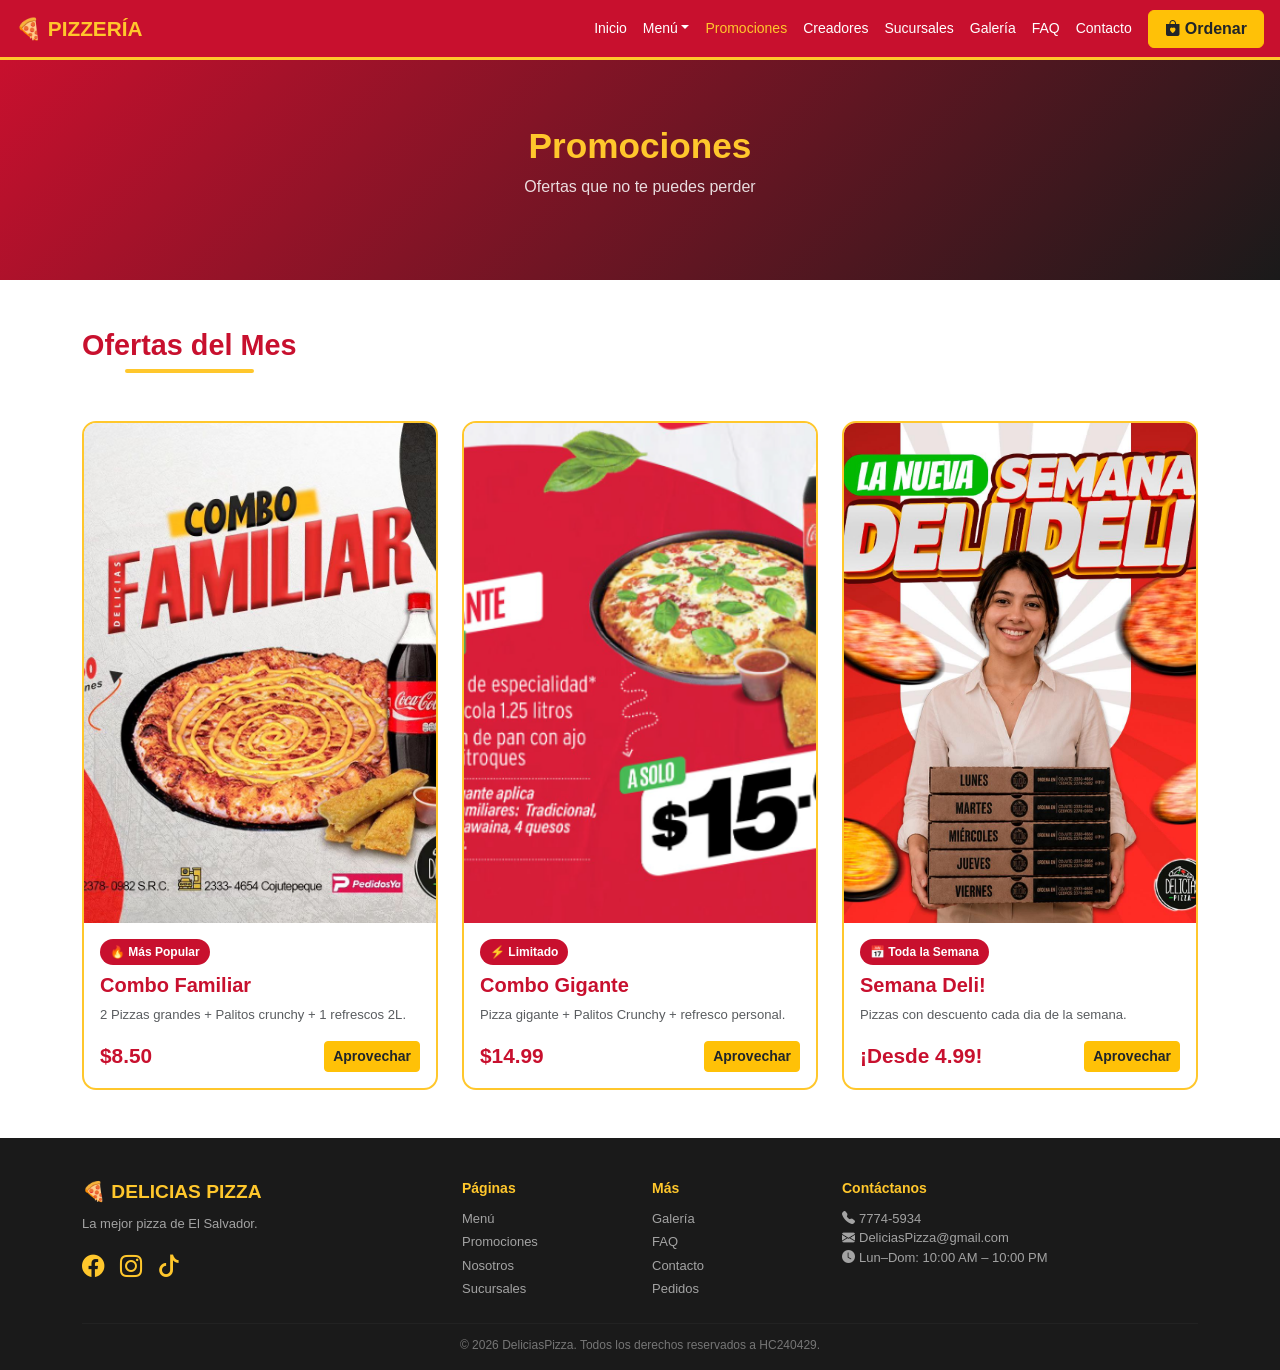
<file: promociones.html>
<!DOCTYPE html>
<html lang="es">
<head>
  <meta charset="UTF-8" /><meta name="viewport" content="width=device-width, initial-scale=1.0" />
  <title>Promociones — Pizzería</title>
  <link href="https://cdn.jsdelivr.net/npm/bootstrap@5.3.3/dist/css/bootstrap.min.css" rel="stylesheet" />
  <link href="https://cdn.jsdelivr.net/npm/bootstrap-icons@1.11.3/font/bootstrap-icons.min.css" rel="stylesheet" />
  <link rel="stylesheet" href="css/styles.css" />
</head>
<body>
<nav class="navbar navbar-expand-lg navbar-dark sticky-top" id="mainNav">
  <div class="container-fluid px-3">
    <a class="navbar-brand" href="index.html">🍕 PIZZERÍA</a>
    <button class="navbar-toggler border-warning" type="button" data-bs-toggle="collapse" data-bs-target="#navbarMain"><span class="navbar-toggler-icon"></span></button>
    <div class="collapse navbar-collapse" id="navbarMain">
      <ul class="navbar-nav ms-auto mb-2 mb-lg-0">
        <li class="nav-item"><a class="nav-link" href="index.html">Inicio</a></li>
        <li class="nav-item dropdown"><a class="nav-link dropdown-toggle" href="#" data-bs-toggle="dropdown">Menú</a>
          <ul class="dropdown-menu dropdown-menu-dark">
            <li><a class="dropdown-item" href="menu.html">Ver todo</a></li>
            <li class="dropend"><a class="dropdown-item dropdown-toggle" href="#" data-bs-toggle="dropdown">🍕 Pizzas</a>
              <ul class="dropdown-menu dropdown-menu-dark">
                <li><a class="dropdown-item" href="menu.html">Clásicas</a></li>
                <li><a class="dropdown-item" href="menu.html">Especiales</a></li>
                <li><a class="dropdown-item" href="menu.html">Veganas</a></li>
              </ul>
            </li>
            <li><a class="dropdown-item" href="menu.html">Acompañamientos</a></li>
            <li><a class="dropdown-item" href="menu.html">Bebidas</a></li>
          </ul>
        </li>
        <li class="nav-item"><a class="nav-link active" href="promociones.html">Promociones</a></li>
        <li class="nav-item"><a class="nav-link" href="creadores.html">Creadores</a></li>
        <li class="nav-item"><a class="nav-link" href="sucursales.html">Sucursales</a></li>
        <li class="nav-item"><a class="nav-link" href="galeria.html">Galería</a></li>
        <li class="nav-item"><a class="nav-link" href="faq.html">FAQ</a></li>
        <li class="nav-item"><a class="nav-link" href="contacto.html">Contacto</a></li>
        <li class="nav-item ms-lg-2"><a class="btn btn-warning fw-bold text-dark px-3" href="pedidos.html"><i class="bi bi-bag-heart-fill me-1"></i>Ordenar</a></li>
      </ul>
    </div>
  </div>
</nav>

<div class="hero-static"><div>
  <h1 class="anim-fadeup">Promociones</h1>
  <p>Ofertas que no te puedes perder</p>
</div></div>
<section class="py-5">
  <div class="container">
    <h2 class="section-title text-center mb-5">Ofertas del Mes</h2>
    <div class="row g-4">
      
      <div class="col-12 col-md-6 col-lg-4">
        <div class="promo-card">
          <img src="img/ComboFamiliar.jpg" alt="Combo Familiar" class="w-100" style="height:500px;object-fit:cover;background:#f0c040" />
          <div class="p-3">
            <span class="promo-badge">🔥 Más Popular</span>
            <h5 class="subseccion-titulo">Combo Familiar</h5>
            <p class="text-muted small">2 Pizzas grandes + Palitos crunchy + 1 refrescos 2L.</p>
            <div class="d-flex align-items-center justify-content-between mt-2">
              <span style="font-size:1.3rem;font-weight:700;color:var(--rojo)">$8.50</span>
              <a href="pedidos.html" class="btn btn-warning btn-sm fw-bold text-dark">Aprovechar</a>
            </div>
          </div>
        </div>
      </div>
      <div class="col-12 col-md-6 col-lg-4">
        <div class="promo-card">
          <img src="img/ComboGigante.png" alt="Combo Personal" class="w-100" style="height:500px;object-fit:cover;background:#e74c3c" />
          <div class="p-3">
            <span class="promo-badge">⚡ Limitado</span>
            <h5 class="subseccion-titulo">Combo Gigante</h5>
            <p class="text-muted small">Pizza gigante + Palitos Crunchy + refresco personal.</p>
            <div class="d-flex align-items-center justify-content-between mt-2">
              <span style="font-size:1.3rem;font-weight:700;color:var(--rojo)">$14.99</span>
              <a href="pedidos.html" class="btn btn-warning btn-sm fw-bold text-dark">Aprovechar</a>
            </div>
          </div>
        </div>
      </div>
      <div class="col-12 col-md-6 col-lg-4">
        <div class="promo-card">
          <img src="img/SemanaDeli.jpg" alt="Martes de Pizza" class="w-100" style="height:500px;object-fit:cover;background:#c8102e" />
          <div class="p-3">
            <span class="promo-badge">📅 Toda la Semana</span>
            <h5 class="subseccion-titulo">Semana Deli!</h5>
            <p class="text-muted small">Pizzas con descuento cada dia de la semana.</p>
            <div class="d-flex align-items-center justify-content-between mt-2">
              <span style="font-size:1.3rem;font-weight:700;color:var(--rojo)">¡Desde 4.99!</span>
              <a href="pedidos.html" class="btn btn-warning btn-sm fw-bold text-dark">Aprovechar</a>
            </div>
          </div>
        </div>
      </div>
    </div>
  </div>
</section>
<footer class="footer-section">
  <div class="container">
    <div class="row g-4 mb-3">
      <div class="col-12 col-md-4">
        <p class="footer-brand">🍕 DELICIAS PIZZA</p> 
        <p class="footer-desc">La mejor pizza de El Salvador.</p>
        <div class="d-flex gap-3 mt-3">
          <a href="#" class="footer-social"><i class="bi bi-facebook"></i></a>
          <a href="#" class="footer-social"><i class="bi bi-instagram"></i></a>
          <a href="#" class="footer-social"><i class="bi bi-tiktok"></i></a>
        </div>
      </div>
      <div class="col-6 col-md-2">
        <p class="footer-heading">Páginas</p>
        <div class="footer-links">
          <a href="menu.html">Menú</a>
          <a href="promociones.html">Promociones</a>
          <a href="creadores.html">Nosotros</a>
          <a href="sucursales.html">Sucursales</a>
        </div>
      </div>
      <div class="col-6 col-md-2">
        <p class="footer-heading">Más</p>
        <div class="footer-links">
          <a href="galeria.html">Galería</a>
          <a href="faq.html">FAQ</a>
          <a href="contacto.html">Contacto</a>
          <a href="pedidos.html">Pedidos</a>
        </div>
      </div>
      <div class="col-12 col-md-4">
        <p class="footer-heading">Contáctanos</p>
        <p class="footer-contact">
          <i class="bi bi-telephone-fill me-1"></i>7774-5934<br /> 
          <i class="bi bi-envelope-fill me-1"></i>DeliciasPizza@gmail.com<br />
          <i class="bi bi-clock-fill me-1"></i>Lun–Dom: 10:00 AM – 10:00 PM
        </p>
      </div>
    </div>
    <hr class="footer-hr" />
    <p class="footer-copy text-center mb-0">&copy; 2026 DeliciasPizza. Todos los derechos reservados a HC240429.</p>
  </div>
</footer>
<script src="https://cdn.jsdelivr.net/npm/bootstrap@5.3.3/dist/js/bootstrap.bundle.min.js"></script>
</body></html>
</file>
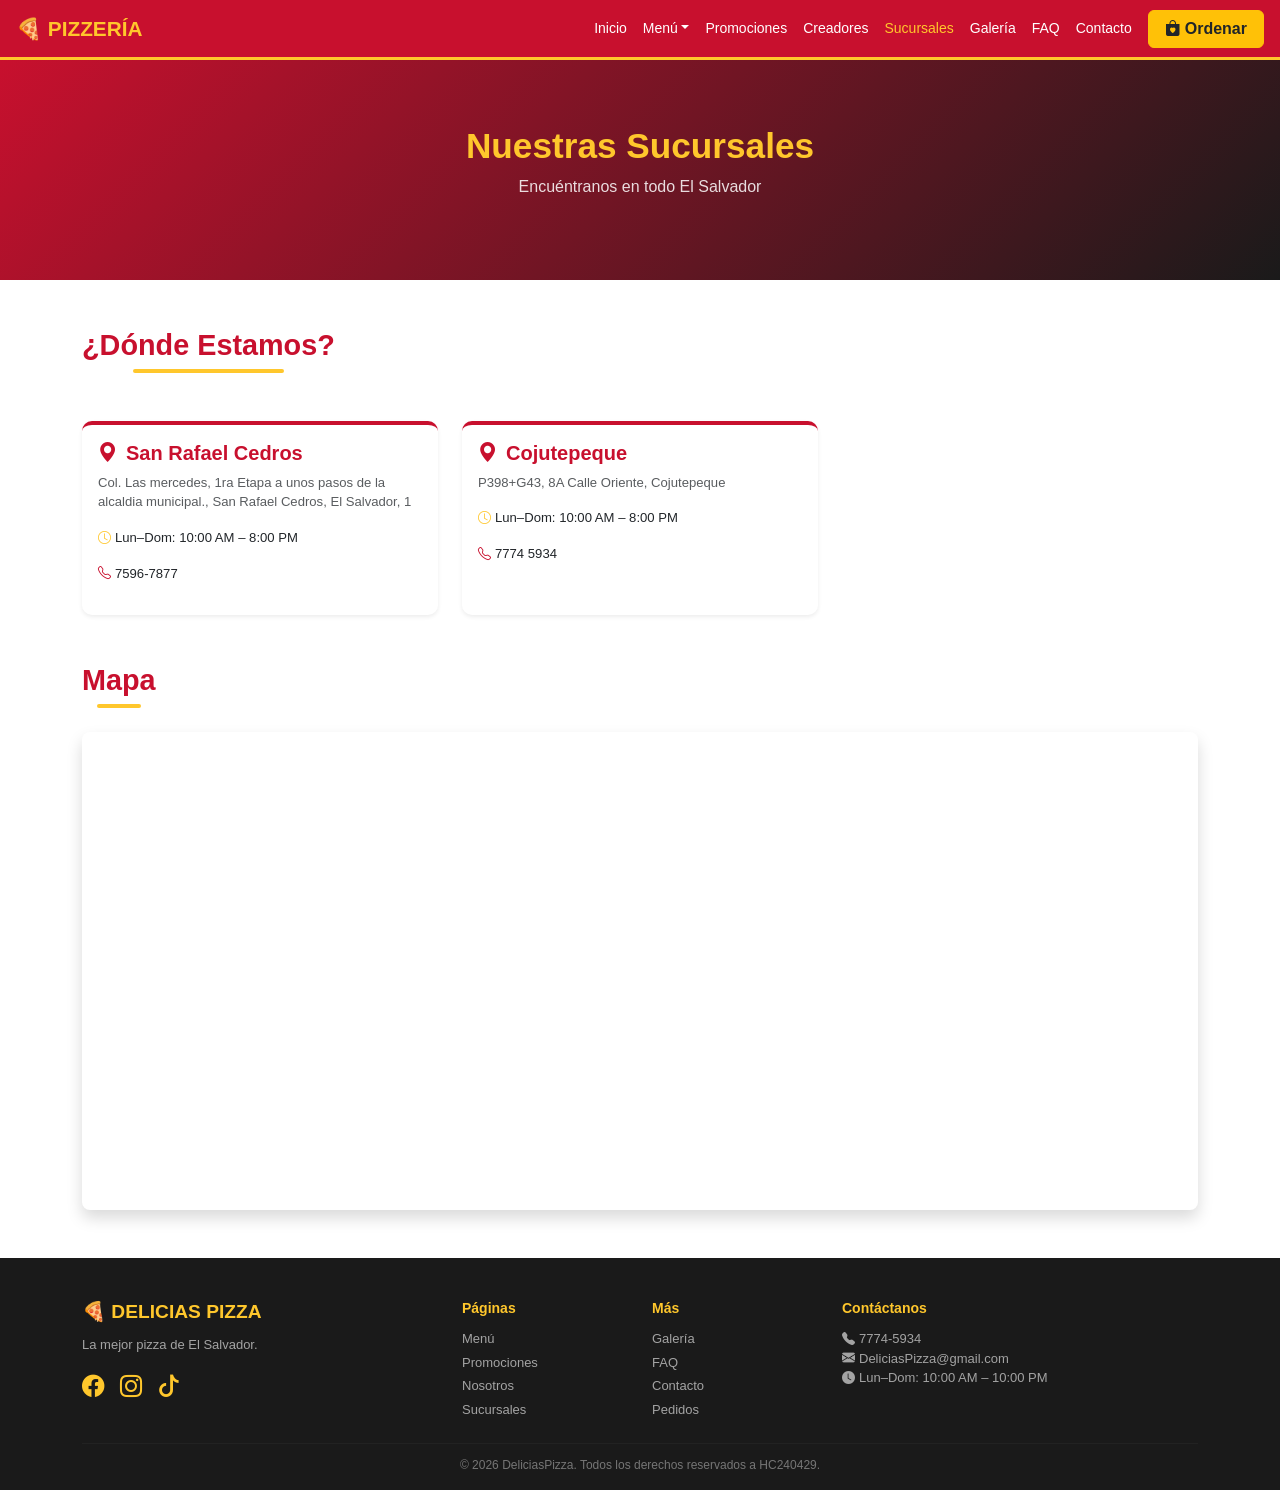
<file: sucursales.html>
<!DOCTYPE html>
<html lang="es">
<head>
  <meta charset="UTF-8" /><meta name="viewport" content="width=device-width, initial-scale=1.0" />
  <title>Sucursales — Pizzería</title>
  <link href="https://cdn.jsdelivr.net/npm/bootstrap@5.3.3/dist/css/bootstrap.min.css" rel="stylesheet" />
  <link href="https://cdn.jsdelivr.net/npm/bootstrap-icons@1.11.3/font/bootstrap-icons.min.css" rel="stylesheet" />
  <link rel="stylesheet" href="css/styles.css" />
</head>
<body>
<nav class="navbar navbar-expand-lg navbar-dark sticky-top" id="mainNav">
  <div class="container-fluid px-3">
    <a class="navbar-brand" href="index.html">🍕 PIZZERÍA</a>
    <button class="navbar-toggler border-warning" type="button" data-bs-toggle="collapse" data-bs-target="#navbarMain"><span class="navbar-toggler-icon"></span></button>
    <div class="collapse navbar-collapse" id="navbarMain">
      <ul class="navbar-nav ms-auto mb-2 mb-lg-0">
        <li class="nav-item"><a class="nav-link" href="index.html">Inicio</a></li>
        <li class="nav-item dropdown"><a class="nav-link dropdown-toggle" href="#" data-bs-toggle="dropdown">Menú</a>
          <ul class="dropdown-menu dropdown-menu-dark">
            <li><a class="dropdown-item" href="menu.html">Ver todo</a></li>
            <li class="dropend"><a class="dropdown-item dropdown-toggle" href="#" data-bs-toggle="dropdown">🍕 Pizzas</a>
              <ul class="dropdown-menu dropdown-menu-dark">
                <li><a class="dropdown-item" href="menu.html">Clásicas</a></li>
                <li><a class="dropdown-item" href="menu.html">Especiales</a></li>
                <li><a class="dropdown-item" href="menu.html">Veganas</a></li>
              </ul></li>
            <li><a class="dropdown-item" href="menu.html">Acompañamientos</a></li>
            <li><a class="dropdown-item" href="menu.html">Bebidas</a></li>
          </ul></li>
        <li class="nav-item"><a class="nav-link" href="promociones.html">Promociones</a></li>
        <li class="nav-item"><a class="nav-link" href="creadores.html">Creadores</a></li>
        <li class="nav-item"><a class="nav-link active" href="sucursales.html">Sucursales</a></li>
        <li class="nav-item"><a class="nav-link" href="galeria.html">Galería</a></li>
        <li class="nav-item"><a class="nav-link" href="faq.html">FAQ</a></li>
        <li class="nav-item"><a class="nav-link" href="contacto.html">Contacto</a></li>
        <li class="nav-item ms-lg-2"><a class="btn btn-warning fw-bold text-dark px-3" href="pedidos.html"><i class="bi bi-bag-heart-fill me-1"></i>Ordenar</a></li>
      </ul>
    </div>
  </div>
</nav>

<div class="hero-static"><div>
  <h1 class="anim-fadeup">Nuestras Sucursales</h1>
  <p>Encuéntranos en todo El Salvador</p>
</div></div>
<section class="py-5">
  <div class="container">
    <h2 class="section-title text-center mb-5">¿Dónde Estamos?</h2>
    <div class="row g-4">
      
      <div class="col-12 col-sm-6 col-lg-4">
        <div class="card h-100 border-0 shadow-sm sucursal-card">
          <div class="card-body">
            <h5 class="card-title fw-bold"><i class="bi bi-geo-alt-fill me-2"></i>San Rafael Cedros</h5>
            <p class="text-muted small">Col. Las mercedes, 1ra Etapa a unos pasos de la alcaldia municipal., San Rafael Cedros, El Salvador, 1</p>
            <p class="small"><i class="bi bi-clock me-1" style="color:var(--amarillo)"></i>Lun–Dom: 10:00 AM – 8:00 PM</p>
            <p class="small"><i class="bi bi-telephone me-1" style="color:var(--rojo)"></i>7596-7877</p>
          </div>
        </div>
      </div>
      <div class="col-12 col-sm-6 col-lg-4">
        <div class="card h-100 border-0 shadow-sm sucursal-card">
          <div class="card-body">
            <h5 class="card-title fw-bold"><i class="bi bi-geo-alt-fill me-2"></i>Cojutepeque</h5>
            <p class="text-muted small">P398+G43, 8A Calle Oriente, Cojutepeque</p>
            <p class="small"><i class="bi bi-clock me-1" style="color:var(--amarillo)"></i>Lun–Dom: 10:00 AM – 8:00 PM</p>
            <p class="small"><i class="bi bi-telephone me-1" style="color:var(--rojo)"></i>7774 5934</p>
          </div>
        </div>
      </div>
      
      
      
      
    </div>
    
    <div class="mt-5">
      <h2 class="section-title text-center mb-4">Mapa</h2>
      <div class="ratio ratio-21x9 rounded-3 overflow-hidden shadow">
        <iframe src="https://www.google.com/maps/embed?pb=!1m14!1m8!1m3!1d62015.91835558467!2d-88.9347143!3d13.7187586!3m2!1i1024!2i768!4f13.1!3m3!1m2!1s0x8f635b3a2f84c523%3A0x433a359bb68f1cd8!2sDelicias%20Pizza!5e0!3m2!1ses-419!2ssv!4v1779497548858!5m2!1ses-419!2ssv" width="600" height="450" style="border:0;" allowfullscreen="" loading="lazy" referrerpolicy="no-referrer-when-downgrade"></iframe>
      </div>
      
    </div>
  </div>
</section>
<footer class="footer-section">
  <div class="container">
    <div class="row g-4 mb-3">
      <div class="col-12 col-md-4">
        <p class="footer-brand">🍕 DELICIAS PIZZA</p> 
        <p class="footer-desc">La mejor pizza de El Salvador.</p>
        <div class="d-flex gap-3 mt-3">
          <a href="#" class="footer-social"><i class="bi bi-facebook"></i></a>
          <a href="#" class="footer-social"><i class="bi bi-instagram"></i></a>
          <a href="#" class="footer-social"><i class="bi bi-tiktok"></i></a>
        </div>
      </div>
      <div class="col-6 col-md-2">
        <p class="footer-heading">Páginas</p>
        <div class="footer-links">
          <a href="menu.html">Menú</a>
          <a href="promociones.html">Promociones</a>
          <a href="creadores.html">Nosotros</a>
          <a href="sucursales.html">Sucursales</a>
        </div>
      </div>
      <div class="col-6 col-md-2">
        <p class="footer-heading">Más</p>
        <div class="footer-links">
          <a href="galeria.html">Galería</a>
          <a href="faq.html">FAQ</a>
          <a href="contacto.html">Contacto</a>
          <a href="pedidos.html">Pedidos</a>
        </div>
      </div>
      <div class="col-12 col-md-4">
        <p class="footer-heading">Contáctanos</p>
        <p class="footer-contact">
          <i class="bi bi-telephone-fill me-1"></i>7774-5934<br /> 
          <i class="bi bi-envelope-fill me-1"></i>DeliciasPizza@gmail.com<br /> 
          <i class="bi bi-clock-fill me-1"></i>Lun–Dom: 10:00 AM – 10:00 PM
        </p>
      </div>
    </div>
    <hr class="footer-hr" />
    <p class="footer-copy text-center mb-0">&copy; 2026 DeliciasPizza. Todos los derechos reservados a HC240429.</p>
  </div>
</footer>
<script src="https://cdn.jsdelivr.net/npm/bootstrap@5.3.3/dist/js/bootstrap.bundle.min.js"></script>
</body></html>
</file>
<file: css/styles.css>
:root {
  --rojo:     #c8102e;
  --amarillo: #ffc72c;
  --oscuro:   #1a1a1a;
  --gris:     #f5f5f5;
  --texto:    #222222;
}


* { box-sizing: border-box; margin: 0; padding: 0; }

body {
  font-family: Arial, sans-serif;
  font-size: 15px;
  color: var(--texto);
  scroll-behavior: smooth;
}

h1,h2,h3,h4,h5,h6 { font-weight: 700; }
img { max-width: 100%; }
a   { text-decoration: none; }


#mainNav {
  background-color: var(--rojo) !important;
  border-bottom: 3px solid var(--amarillo);
}
#mainNav .navbar-brand {
  color: var(--amarillo) !important;
  font-size: 1.3rem;
  font-weight: 700;
}
#mainNav .nav-link {
  color: #fff !important;
  font-size: 14px;
  transition: color 0.2s;
}
#mainNav .nav-link:hover,
#mainNav .nav-link.active { color: var(--amarillo) !important; }
#mainNav .dropdown-menu   { border-top: 3px solid var(--amarillo); }


.section-title {
  font-size: 1.8rem;
  font-weight: 700;
  color: var(--rojo);
  display: inline-block;
}
.section-title::after {
  content: '';
  display: block;
  width: 60%;
  height: 4px;
  background: var(--amarillo);
  margin: 6px auto 0;
  border-radius: 2px;
}
.subseccion-titulo { font-weight: 700; color: var(--rojo); }


.hero-img {
  height: 480px;
  object-fit: cover;
  background: linear-gradient(135deg, var(--rojo) 40%, var(--oscuro));
}
.hero-caption { text-shadow: 0 2px 8px rgba(0,0,0,0.7); }


.hero-static {
  height: 220px;
  background: linear-gradient(135deg, var(--rojo), var(--oscuro));
  display: flex;
  align-items: center;
  justify-content: center;
  text-align: center;
  color: #fff;
}
.hero-static h1 { color: var(--amarillo); font-size: 2.2rem; }
.hero-static p  { font-size: 1rem; opacity: 0.85; margin-top: 8px; }


@keyframes bounceIn {
  0%   { opacity:0; transform:scale(0.5); }
  70%  { transform:scale(1.05); }
  100% { opacity:1; transform:scale(1); }
}
@keyframes fadeInUp {
  0%   { opacity:0; transform:translateY(30px); }
  100% { opacity:1; transform:translateY(0); }
}
@keyframes pulse {
  0%,100% { transform:scale(1); }
  50%      { transform:scale(1.05); }
}
@keyframes slideInLeft {
  0%   { opacity:0; transform:translateX(-40px); }
  100% { opacity:1; transform:translateX(0); }
}
@keyframes slideInRight {
  0%   { opacity:0; transform:translateX(40px); }
  100% { opacity:1; transform:translateX(0); }
}

.anim-bounce { animation: bounceIn 0.6s forwards; }
.anim-fadeup { animation: fadeInUp 0.7s forwards; }
.anim-pulse  { animation: pulse 2s ease-in-out infinite; }
.anim-left   { animation: slideInLeft 0.7s forwards; }
.anim-right  { animation: slideInRight 0.7s forwards; }


.card-hover {
  transition: transform 0.25s ease, box-shadow 0.25s ease;
}
.card-hover:hover {
  transform: translateY(-6px);
  box-shadow: 0 10px 28px rgba(0,0,0,0.15) !important;
}


.product-card {
  border: none;
  border-radius: 14px;
  overflow: hidden;
  box-shadow: 0 2px 10px rgba(0,0,0,0.08);
}
.product-card img {
  height: 180px;
  object-fit: cover;
  width: 100%;
  background-color: var(--amarillo);
}
.product-card .card-title { color: var(--rojo); font-weight: 700; }
.product-card .precio { color: var(--rojo); font-size: 1.1rem; font-weight: 700; }


.tabla-precios caption {
  caption-side: top;
  font-weight: 700;
  color: var(--rojo);
  font-size: 1rem;
  padding-bottom: 8px;
}


.form-control:focus,
.form-select:focus {
  border-color: var(--rojo);
  box-shadow: 0 0 0 0.2rem rgba(200,16,46,0.2);
}


.stats-section { background: var(--rojo); padding: 40px 0; }

.stat-card {
  padding: 20px;
  border: 2px solid var(--amarillo);
  border-radius: 14px;
  text-align: center;
  color: #fff;
  transition: transform 0.25s;
}
.stat-card:hover { transform: scale(1.06); }
.stat-icon {
  font-size: 2rem;
  color: var(--amarillo);
  display: block;
  margin-bottom: 6px;
}


.galeria-item {
  overflow: hidden;
  border-radius: 12px;
  position: relative;
}
.galeria-item img {
  width: 100%;
  height: 220px;
  object-fit: cover;
  background-color: #ddd;
  transition: transform 0.4s ease;
  display: block;
}
.galeria-item:hover img { transform: scale(1.08); }

.galeria-overlay {
  position: absolute;
  inset: 0;
  background: rgba(200,16,46,0.75);
  color: #fff;
  display: flex;
  align-items: center;
  justify-content: center;
  font-size: 1rem;
  font-weight: 700;
  opacity: 0;
  transition: opacity 0.3s ease;
}
.galeria-item:hover .galeria-overlay { opacity: 1; }


.sucursal-card {
  border-top: 4px solid var(--rojo) !important;
  border-radius: 10px;
  transition: transform 0.2s;
}
.sucursal-card:hover { transform: translateY(-4px); }
.sucursal-card .card-title { color: var(--rojo); }


.promo-badge {
  background: var(--rojo);
  color: #fff;
  font-size: 0.75rem;
  font-weight: 700;
  padding: 4px 10px;
  border-radius: 20px;
  display: inline-block;
  margin-bottom: 8px;
}
.promo-card {
  border: 2px solid var(--amarillo);
  border-radius: 14px;
  overflow: hidden;
  transition: transform 0.25s, box-shadow 0.25s;
}
.promo-card:hover {
  transform: translateY(-5px);
  box-shadow: 0 8px 24px rgba(0,0,0,0.12);
}


.texto-multicolumna {
  column-count: 2;
  column-gap: 24px;
  column-rule: 2px solid var(--amarillo);
  text-align: justify;
  font-size: 14px;
  color: #444;
  line-height: 1.7;
}


.accordion-button:not(.collapsed) {
  background-color: var(--rojo);
  color: #fff;
  box-shadow: none;
}
.accordion-button:focus {
  box-shadow: 0 0 0 0.2rem rgba(200,16,46,0.25);
}


.footer-section {
  background-color: var(--oscuro);
  padding: 40px 0 16px;
  color: #fff;
}
.footer-brand  { font-size:1.2rem; font-weight:700; color:var(--amarillo); margin-bottom:8px; }
.footer-desc   { color:rgba(255,255,255,0.6); font-size:13px; }
.footer-heading{ color:var(--amarillo); font-weight:700; font-size:14px; margin-bottom:10px; }
.footer-links a {
  color: rgba(255,255,255,0.6);
  font-size: 13px;
  display: block;
  margin-bottom: 4px;
  transition: color 0.2s;
}
.footer-links a:hover { color: var(--amarillo); }
.footer-social { color:var(--amarillo); font-size:1.4rem; transition:color 0.2s; }
.footer-social:hover { color:#fff; }
.footer-contact{ font-size:13px; color:rgba(255,255,255,0.6); margin-top:8px; }
.footer-hr     { border-color:rgba(255,255,255,0.15); margin:20px 0 12px; }
.footer-copy   { font-size:12px; color:rgba(255,255,255,0.4); }


@media (max-width: 768px) {
  .hero-img           { height: 240px; }
  .hero-caption h1    { font-size: 1.4rem; }
  .hero-static        { height: 160px; }
  .hero-static h1     { font-size: 1.4rem; }
  .section-title      { font-size: 1.3rem; }
  .texto-multicolumna { column-count: 1; }
  .galeria-item img   { height: 160px; }
}
@media (max-width: 992px) {
  .navbar-nav .dropdown-menu { position: static !important; }
}


.creador-card {
  display: flex;
  flex-direction: column;
  align-items: center;
  gap: 10px;
}

.creador-foto {
  width: 120px;
  height: 120px;
  border-radius: 50%;
  object-fit: cover;
  border: 4px solid var(--amarillo);
  background-color: #ddd; 
  transition: transform 0.3s ease, border-color 0.3s ease;
}

.creador-foto:hover {
  transform: scale(1.1);
  border-color: var(--rojo);
}

.creador-nombre {
  font-weight: 700;
  color: var(--rojo);
  margin: 0;
  font-size: 0.95rem;
}

.creador-rol {
  color: #777;
  font-size: 0.82rem;
  margin: 0;
}
</file>
